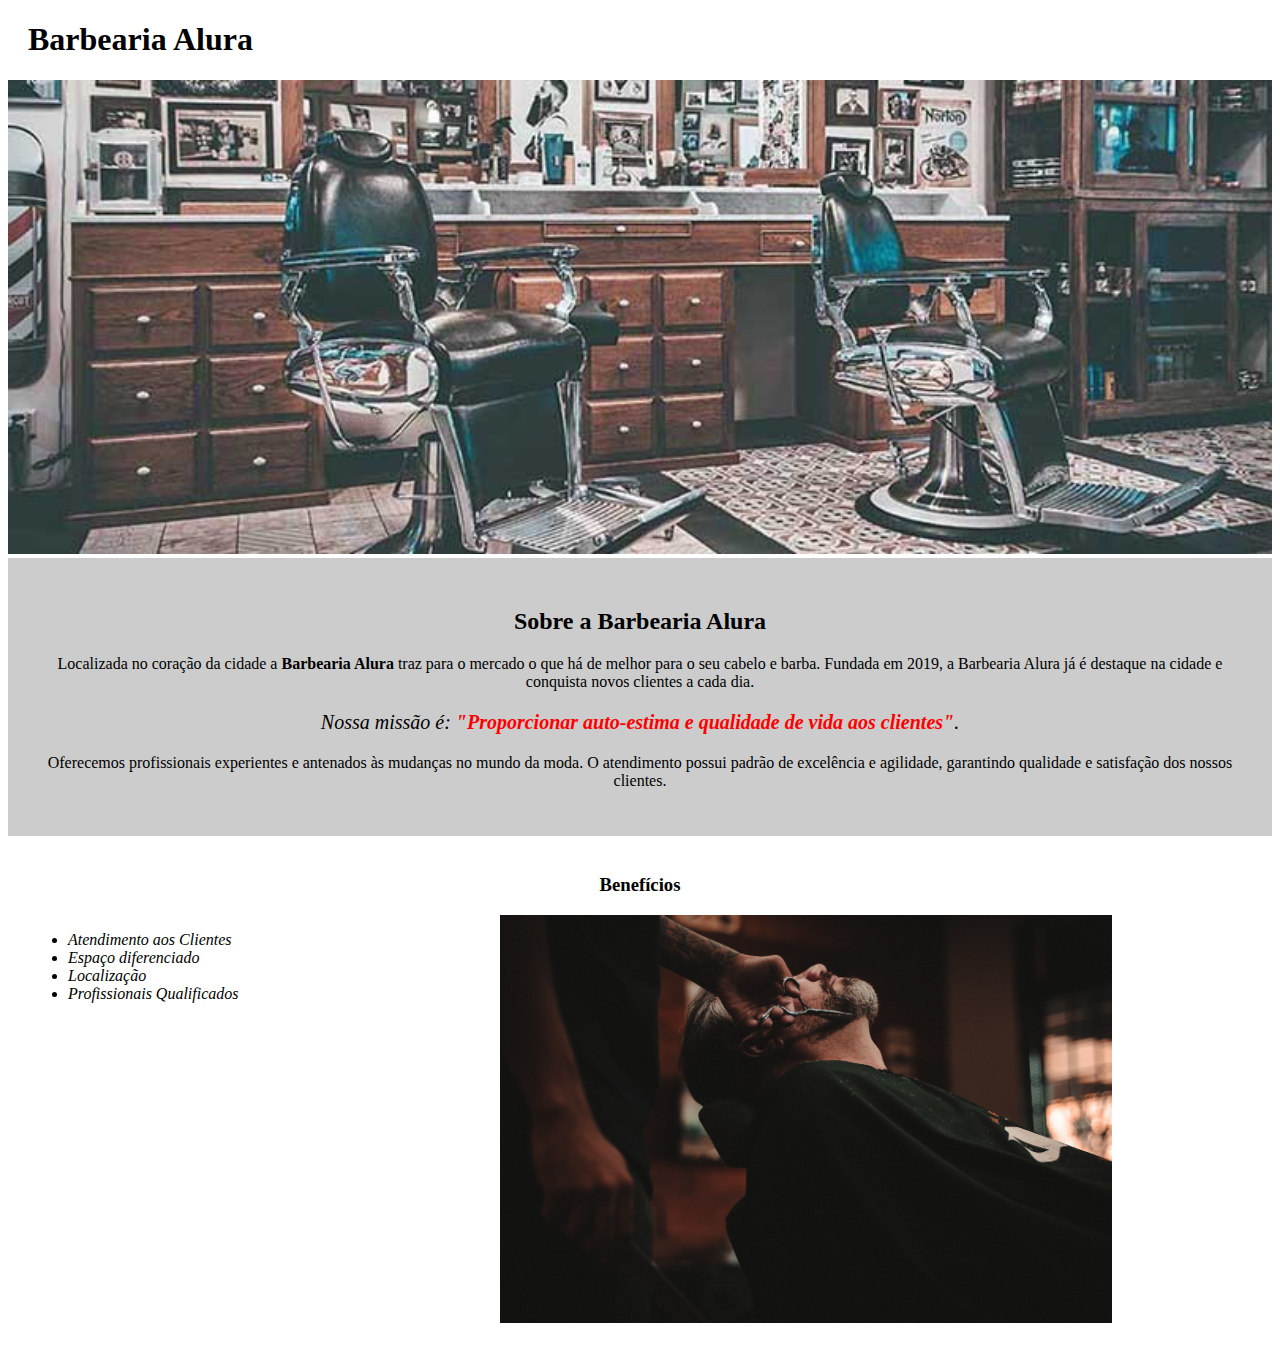
<file: index.html>
<!DOCTYPE html>
<html lang="pt-br">
	<head>
		<meta charset="UTF-8">
		<title>Barbearia Alura</title>
		<link rel="stylesheet" href="style-home.css">
	</head>

	<body>
		<header>
			<h1 class="titulo-principal">Barbearia Alura</h1>
		</header>
		<img id="banner" src="banner.jpg">
		<div class="principal">
			<h2 class="titulo-centralizado">Sobre a Barbearia Alura</h2>
	 
			<p>Localizada no coração da cidade a <strong>Barbearia Alura</strong> traz para o mercado o que há de melhor para o seu cabelo e barba. Fundada em 2019, a Barbearia Alura já é destaque na cidade e conquista novos clientes a cada dia.</p>

			<p id="missao"><em>Nossa missão é: <strong>"Proporcionar auto-estima e qualidade de vida aos clientes"</strong>.</em></p>

			<p>Oferecemos profissionais experientes e antenados às mudanças no mundo da moda. O atendimento possui padrão de excelência e agilidade, garantindo qualidade e satisfação dos nossos clientes.</p>
		</div>

		<div class="beneficios">
			<h3 class="titulo-centralizado">Benefícios</h3>

			<ul>
				<li class="itens">Atendimento aos Clientes</li>
				<li class="itens">Espaço diferenciado</li>
				<li class="itens">Localização</li>
				<li class="itens">Profissionais Qualificados</li>
			</ul>

			<img src="beneficios.jpg" class="imagembeneficios">
		</div>
	</body>
</html>
</file>
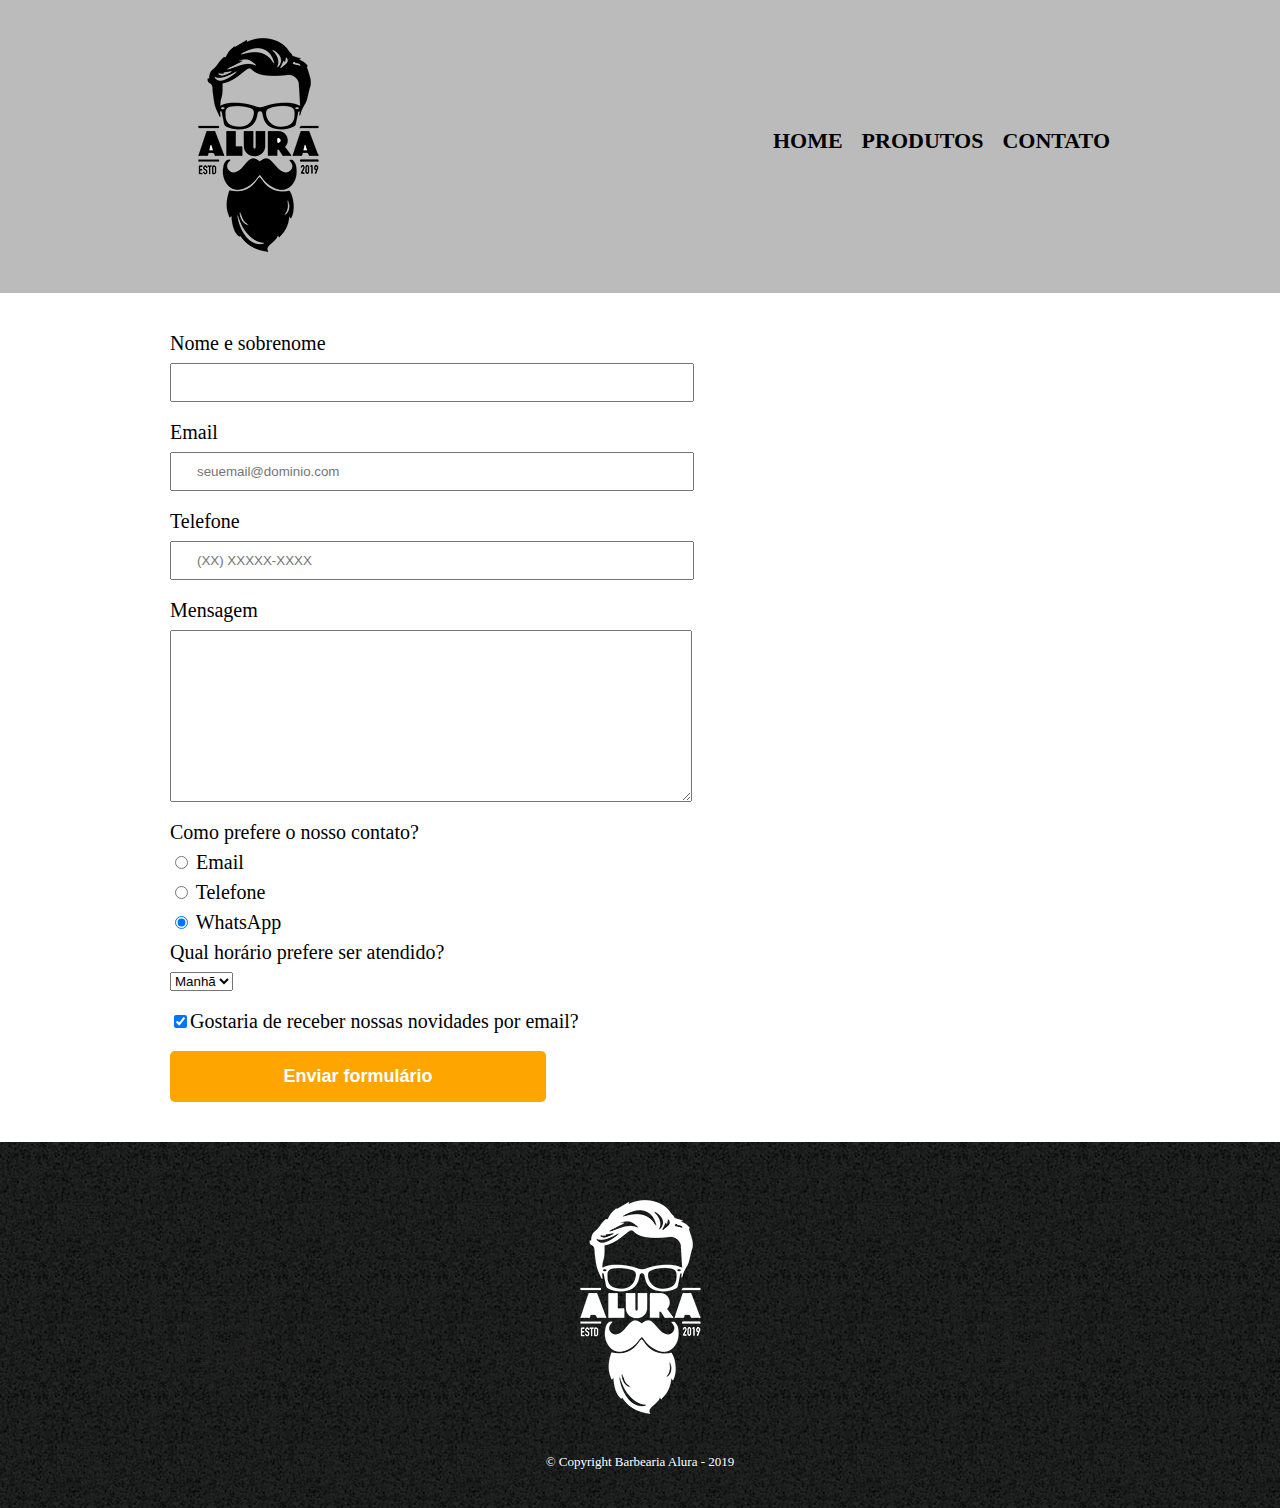
<file: contato.html>
<!DOCTYPE html>
<html>
	<head>
		<meta charset="UTF-8">
		<title>Contato - Barbearia Alura</title>

		<link rel="stylesheet" href="reset.css">
		<link rel="stylesheet" href="style.css">
	</head>
	<body>
		<header>
			<div class="caixa">
				<h1><img src="logo.png" alt="Logo da Barbearia Alura"></h1>

				<nav>
					<ul>
						<li><a href="index.html">Home</a></li>
						<li><a href="produtos.html">Produtos</a></li>
						<li><a href="contato.html">Contato</a></li>
					</ul>
				</nav>
			</div>
		</header>

		<main>
			<form>
				<label for="nomesobrenome">Nome e sobrenome</label>
				<input type="text" id="nomesobrenome" class="input-padrao" required>

				<label for="email">Email</label>
				<input type="email" id="email" class="input-padrao" required placeholder="seuemail@dominio.com">

				<label for="telefone">Telefone</label>
				<input type="tel" id="telefone" class="input-padrao" required placeholder="(XX) XXXXX-XXXX">

				<label for="mensagem">Mensagem</label>
				<textarea cols="70" rows="10" id="mensagem" class="input-padrao" required></textarea>

				<fieldset>
					<legend>Como prefere o nosso contato?</legend>
					<label for="radio-email"><input type="radio" name="contato" value="email" id="radio-email"> Email</label>
					
					<label for="radio-telefone"><input type="radio" name="contato" value="telefone" id="radio-telefone"> Telefone</label>
					
					<label for="radio-whatsapp"><input type="radio" name="contato" value="whatsapp" id="radio-whatsapp" checked> WhatsApp</label>
				</fieldset>

				<fieldset>
					<legend>Qual horário prefere ser atendido?</legend>
					<select>
						<option>Manhã</option>
						<option>Tarde</option>
						<option>Noite</option>
					</select>
				</fieldset>

				<label class="checkbox"><input type="checkbox" checked>Gostaria de receber nossas novidades por email?</label>

				<input type="submit" value="Enviar formulário" class="enviar">
			</form>
		</main>

		<footer>
			<img src="logo-branco.png" alt="Logo da Barbearia Alura">
			<p class="copyright">&copy; Copyright Barbearia Alura - 2019</p>
		</footer>
	</body>
</html>
</file>
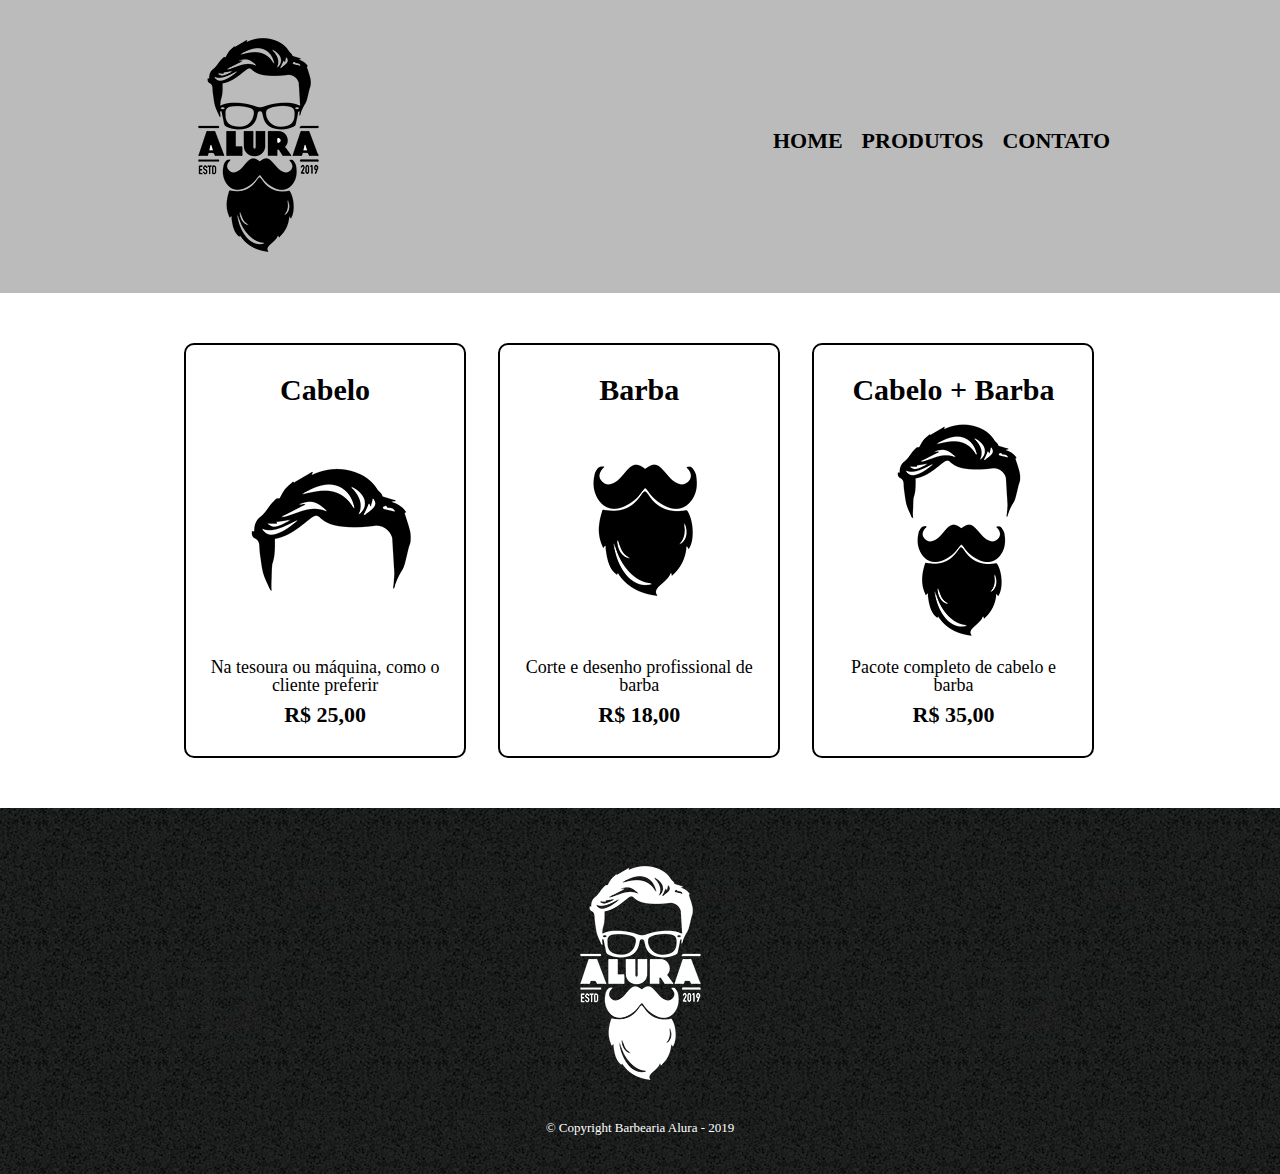
<file: produtos.html>
<!DOCTYPE html>
<html>
	<head>
		<meta charset="UTF-8">
		<title>Produtos - Barbearia Alura</title>

		<link rel="stylesheet" href="reset.css">
		<link rel="stylesheet" href="style.css">
	</head>
	<body>
		<header>
			<div class="caixa">
				<h1><img src="logo.png"></h1>

				<nav>
					<ul>
						<li><a href="index.html">Home</a></li>
						<li><a href="produtos.html">Produtos</a></li>
						<li><a href="contato.html">Contato</a></li>
					</ul>
				</nav>
			</div>
		</header>

		<main>
			<ul class="produtos">
				<li>
					<h2>Cabelo</h2>
					<img src="cabelo.jpg">
					<p class="produto-descricao">Na tesoura ou máquina, como o cliente preferir</p>
					<p class="produto-preco">R$ 25,00</p>
				</li>
				<li>
					<h2>Barba</h2>
					<img src="barba.jpg">
					<p class="produto-descricao">Corte e desenho profissional de barba</p>
					<p class="produto-preco">R$ 18,00</p>
				</li>
				<li>
					<h2>Cabelo + Barba</h2>
					<img src="cabelo+barba.jpg">
					<p class="produto-descricao">Pacote completo de cabelo e barba</p>
					<p class="produto-preco">R$ 35,00</p>
				</li>
			</ul>
		</main>

		<footer>
			<img src="logo-branco.png">
			<p class="copyright">&copy; Copyright Barbearia Alura - 2019</p>
		</footer>
	</body>
</html>
</file>
<file: style-home.css>
#banner {
	width:100%;
}

.principal{
	background: #CCCCCC;
	padding: 30px;
}

.titulo-principal {
	padding-left: 20px;
}

.titulo-centralizado {
	text-align: center
}

p {
	text-align: center;
}

#missao {
	font-size: 20px
}

em strong {
	color: #FF0000;
}

.itens {
	font-style: italic
}

.beneficios {
	background: #FFFFFF;
	padding: 20px;
}

ul {
	display: inline-block;
	vertical-align: top;
	width: 20%;
	margin-right: 15%;
}

.imagembeneficios {
	width: 50%;
}
</file>
<file: style.css>
header {
	background: #BBBBBB;
	padding: 20px 0;
}

.caixa {
	position: relative;
	width: 940px;
	margin: 0 auto;
}

nav {
	position: absolute;
	top: 110px;
	right: 0;
}

nav li {
	display: inline;
	margin: 0 0 0 15px;
}

nav a {
	text-transform: uppercase;
	color: #000000;
	font-weight: bold;
	font-size: 22px;
	text-decoration: none;
}

nav a:hover {
	color: #C78C19;
	text-decoration: underline;
}

.produtos {
	width: 940px;
	margin: 0 auto;
	padding: 50px 0;
}

.produtos li {
	display: inline-block;
	text-align: center;
	width: 30%;
	vertical-align: top;
	margin: 0 1.5%;
	padding: 30px 20px;
	box-sizing: border-box;
	border: 2px solid #000000;
	border-radius: 10px;
}

.produtos li:hover {
	border-color: #C78C19;
}

.produtos li:active {
	border-color: #088C19;	
}

.produtos li:hover h2 {
	font-size: 34px;
}

.produtos h2 {
	font-size: 30px;
	font-weight: bold;
}

.produto-descricao {
	font-size: 18px;
}

.produto-preco {
	font-size: 22px;
	font-weight: bold;
	margin-top: 10px;
}

footer {
	text-align: center;
	background: url("bg.jpg");
	padding: 40px 0;
}

.copyright {
	color: #FFFFFF;
	font-size: 13px;
	margin: 20px 0 0;
}

main {
	width: 940px;
	margin: 0 auto;
}

form {
	margin: 40px 0;
}

form label, form legend {
	display:block;
	font-size: 20px;
	margin: 0 0 10px;
}

.input-padrao {
	display: block;
	margin: 0 0 20px;
	padding: 10px 25px;
	width: 50%;
}

.checkbox {
	margin: 20px 0;
}

.enviar {
	width:40%;
	padding: 15px 0;
	background: orange;
	color: white;
	font-weight: bold;
	font-size: 18px;
	border: none;
	border-radius: 5px;
	transition: 1s all;
	cursor: pointer;
}

.enviar:hover {
	background: darkorange;
	transform: scale(1.2);
}
</file>
